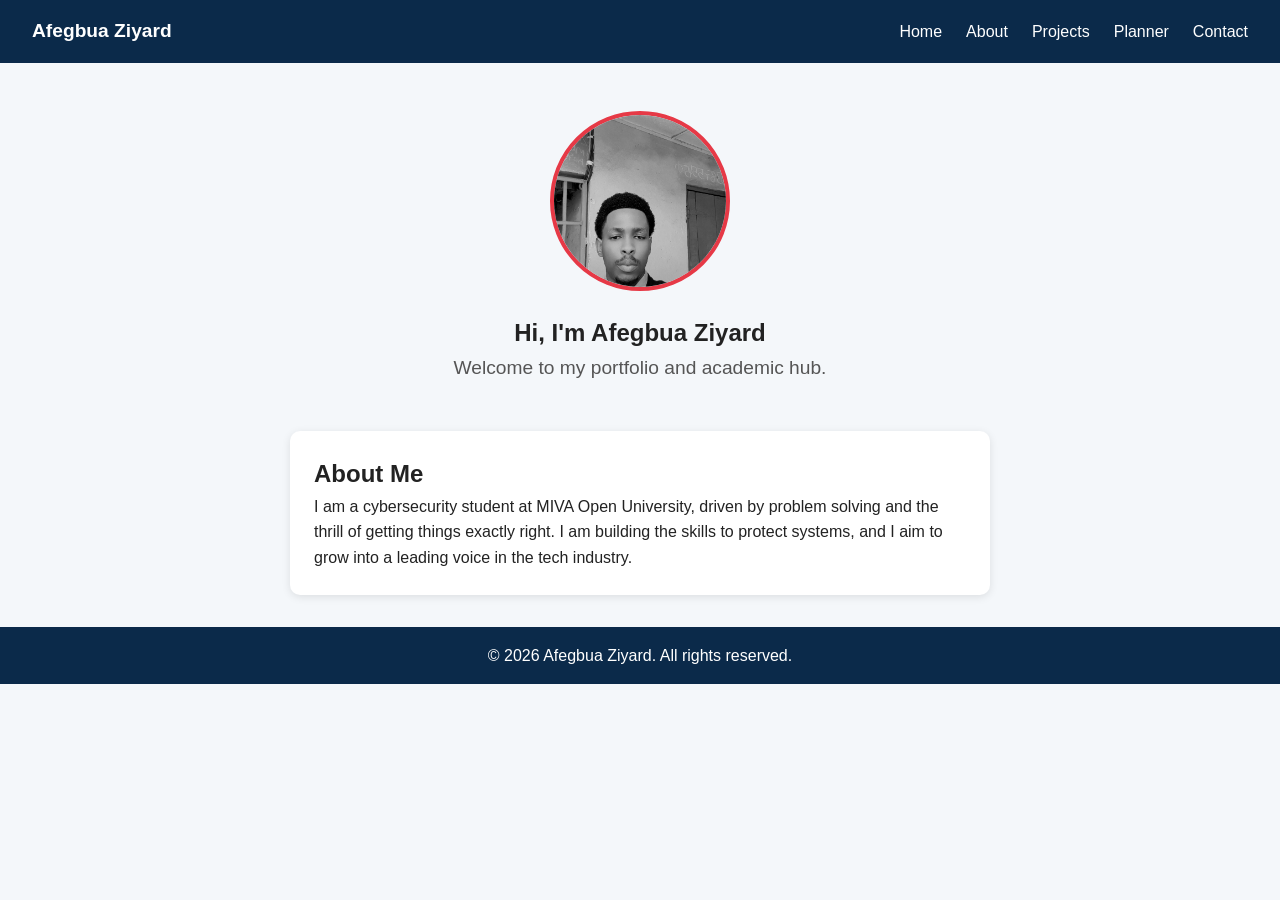
<file: index.html>
<!DOCTYPE html>
<html lang="en">
<head>
    <meta charset="UTF-8">
    <meta name="viewport" content="width=device-width, initial-scale=1">
    <title>Home | My Portfolio</title>
    <link rel="stylesheet" href="css/style.css">
</head>
<body>
    <header>
        <nav>
            <a href="index.html" class="logo">Afegbua Ziyard</a>
            <ul>
                <li><a href="index.html">Home</a></li>
                <li><a href="about.html">About</a></li>
                <li><a href="projects.html">Projects</a></li>
                <li><a href="planner.html">Planner</a></li>
                <li><a href="contact.html">Contact</a></li>
            </ul>
        </nav>
    </header>

    <main>
        <section class="hero">
            <img src="images/me.jpg" alt="Photo of Afegbua Ziyard" class="profile-pic">
            <h1>Hi, I'm Afegbua Ziyard</h1>
            <p class="welcome">Welcome to my portfolio and academic hub.</p>
        </section>

        <section class="bio">
            <h2>About Me</h2>
            <p>I am a cybersecurity student at MIVA Open University, driven by problem solving and the thrill of getting things exactly right. I am building the skills to protect systems, and I aim to grow into a leading voice in the tech industry.</p>
        </section>
    </main>

    <footer>
        <p>&copy; 2026 Afegbua Ziyard. All rights reserved.</p>
    </footer>
</body>
</html>
</file>
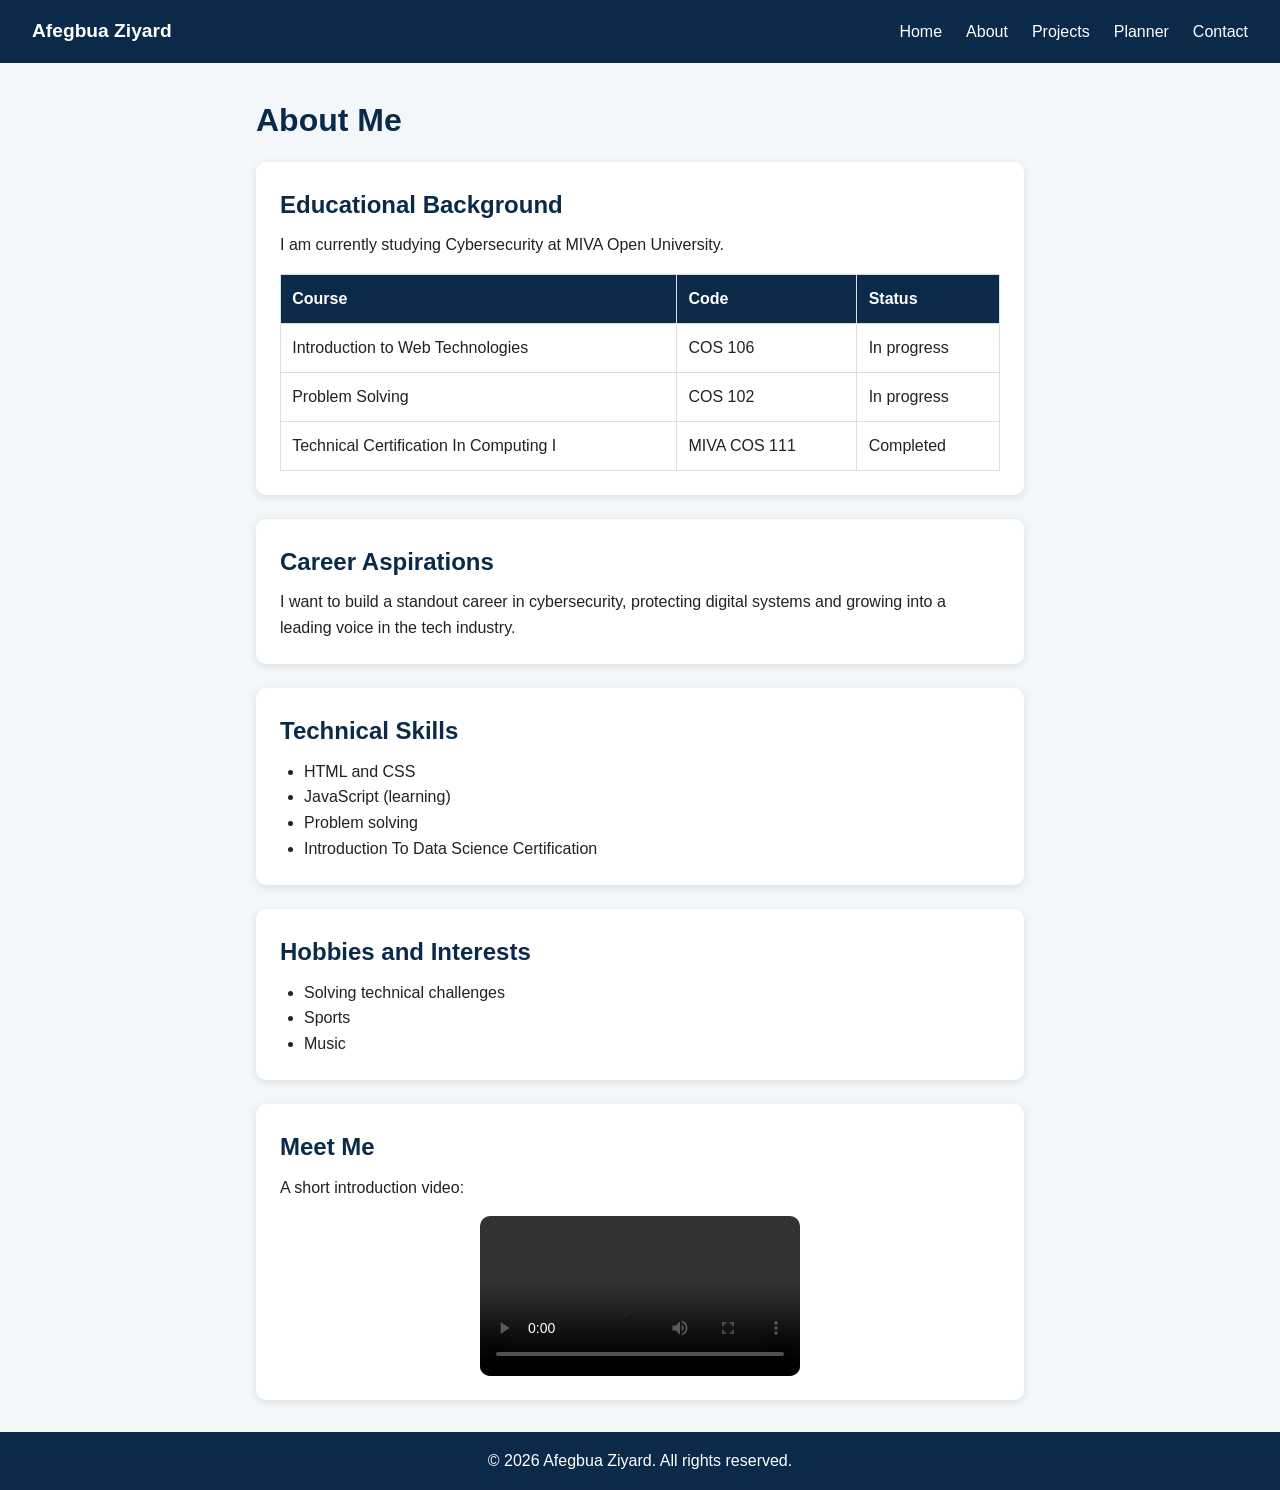
<file: about.html>
<!DOCTYPE html>
<html lang="en">
<head>
    <meta charset="UTF-8">
    <meta name="viewport" content="width=device-width, initial-scale=1">
    <title>About | Afegbua Ziyard</title>
    <link rel="stylesheet" href="css/style.css">
</head>
<body>
    <header>
        <nav>
            <a href="index.html" class="logo">Afegbua Ziyard</a>
            <ul>
                <li><a href="index.html">Home</a></li>
                <li><a href="about.html">About</a></li>
                <li><a href="projects.html">Projects</a></li>
                <li><a href="planner.html">Planner</a></li>
                <li><a href="contact.html">Contact</a></li>
            </ul>
        </nav>
    </header>

    <main class="page">
        <h1>About Me</h1>

        <section class="card">
            <h2>Educational Background</h2>
            <p>I am currently studying Cybersecurity at MIVA Open University.</p>
            <table>
                <thead>
                    <tr>
                        <th>Course</th>
                        <th>Code</th>
                        <th>Status</th>
                    </tr>
                </thead>
                <tbody>
                    <tr>
                        <td>Introduction to Web Technologies</td>
                        <td>COS 106</td>
                        <td>In progress</td>
                    </tr>
                    <tr>
                        <td>Problem Solving</td>
                        <td>COS 102</td>
                        <td>In progress</td>
                    </tr>
                    <tr>
                        <td>Technical Certification In Computing I</td>
                        <td>MIVA COS 111</td>
                        <td>Completed</td>
                    </tr>
                </tbody>
            </table>
        </section>

        <section class="card">
            <h2>Career Aspirations</h2>
            <p>I want to build a standout career in cybersecurity, protecting digital systems and growing into a leading voice in the tech industry.</p>
        </section>

        <section class="card">
            <h2>Technical Skills</h2>
            <ul>
                <li>HTML and CSS</li>
                <li>JavaScript (learning)</li>
                <li>Problem solving</li>
                <li>Introduction To Data Science Certification</li>
            </ul>
        </section>

        <section class="card">
            <h2>Hobbies and Interests</h2>
            <ul>
                <li>Solving technical challenges</li>
                <li>Sports</li>
                <li>Music</li>
            </ul>
        </section>

        <section class="card">
            <h2>Meet Me</h2>
            <p>A short introduction video:</p>
            <video controls class="intro-video">
                <source src="media/intro.mp4" type="video/mp4">
                Your browser does not support the video tag.
            </video>
        </section>
    </main>

    <footer>
        <p>&copy; 2026 Afegbua Ziyard. All rights reserved.</p>
    </footer>
</body>
</html>
</file>
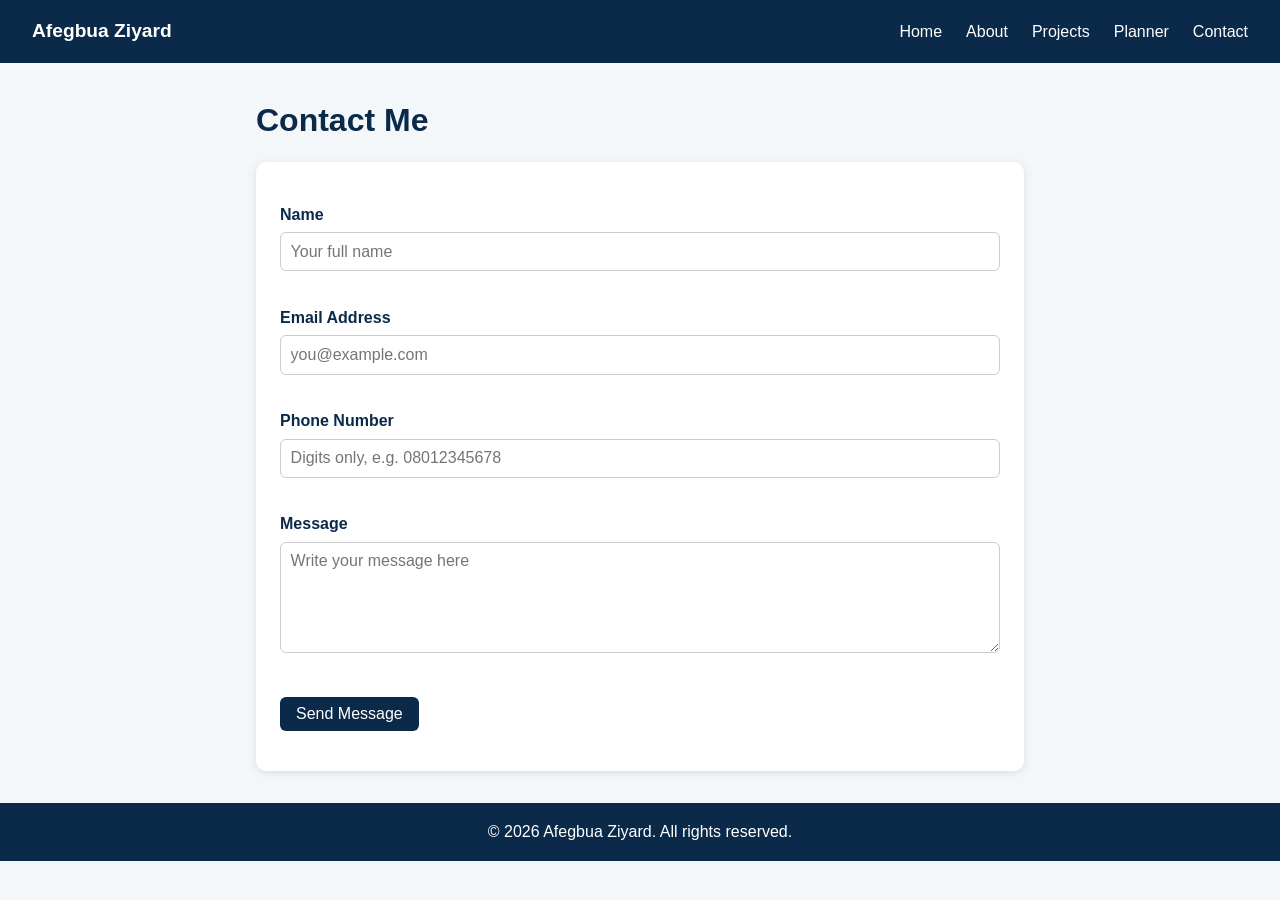
<file: contact.html>
<!DOCTYPE html>
<html lang="en">
<head>
    <meta charset="UTF-8">
    <meta name="viewport" content="width=device-width, initial-scale=1">
    <title>Contact | Afegbua Ziyard</title>
    <link rel="stylesheet" href="css/style.css">
</head>
<body>
    <header>
        <nav>
            <a href="index.html" class="logo">Afegbua Ziyard</a>
            <ul>
                <li><a href="index.html">Home</a></li>
                <li><a href="about.html">About</a></li>
                <li><a href="projects.html">Projects</a></li>
                <li><a href="planner.html">Planner</a></li>
                <li><a href="contact.html">Contact</a></li>
            </ul>
        </nav>
    </header>

    <main class="page">
        <h1>Contact Me</h1>

        <section class="card">
            <form id="contactForm" novalidate>
                <label for="name">Name</label>
                <input type="text" id="name" placeholder="Your full name">
                <span class="error" id="nameError"></span>

                <label for="email">Email Address</label>
                <input type="text" id="email" placeholder="you@example.com">
                <span class="error" id="emailError"></span>

                <label for="phone">Phone Number</label>
                <input type="text" id="phone" placeholder="Digits only, e.g. 08012345678">
                <span class="error" id="phoneError"></span>

                <label for="message">Message</label>
                <textarea id="message" rows="5" placeholder="Write your message here"></textarea>
                <span class="error" id="messageError"></span>

                <button type="submit" class="btn">Send Message</button>
                <p id="successMsg" class="success"></p>
            </form>
        </section>
    </main>

    <footer>
        <p>&copy; 2026 Afegbua Ziyard. All rights reserved.</p>
    </footer>

    <script src="js/contact.js"></script>
</body>
</html>
</file>
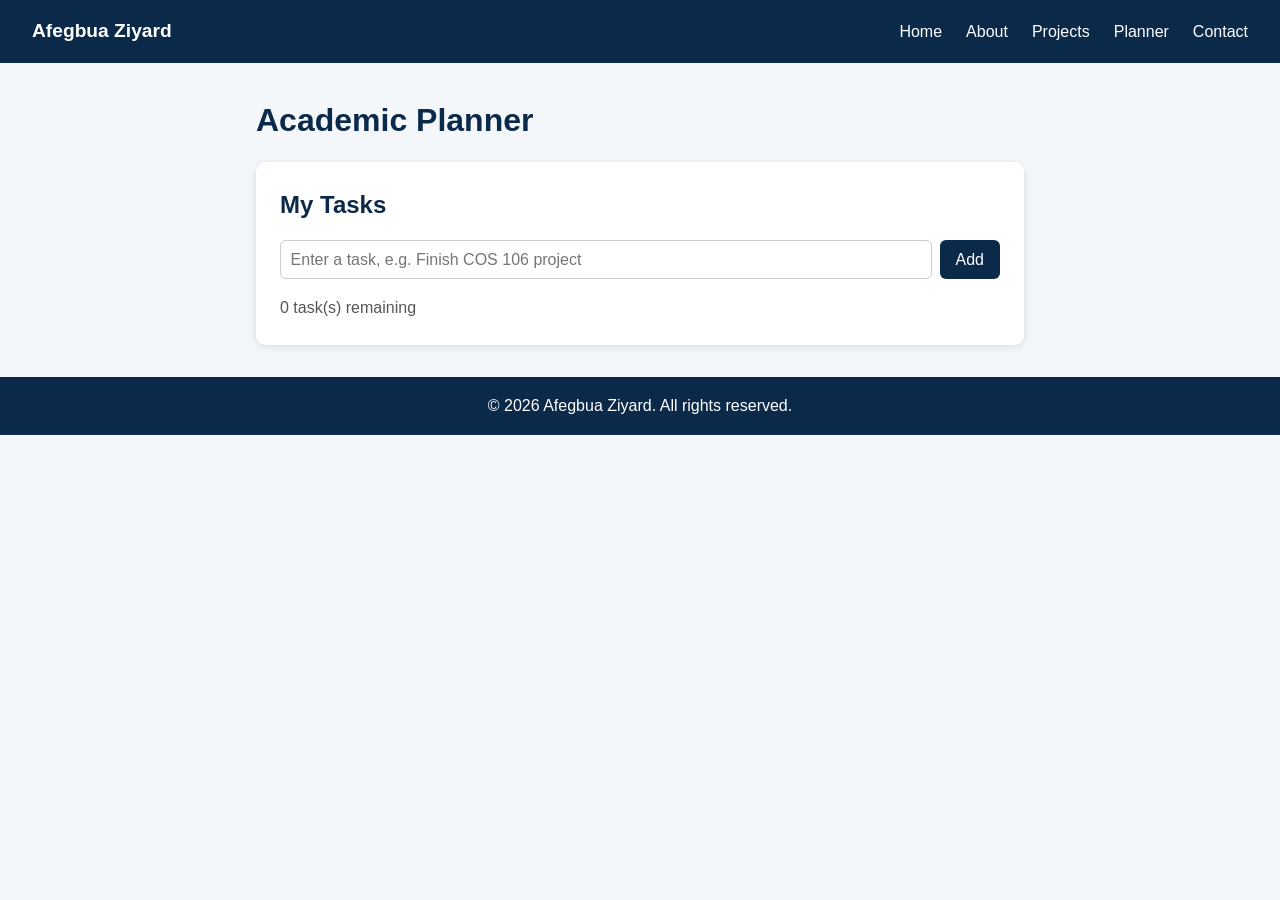
<file: planner.html>
<!DOCTYPE html>
<html lang="en">
<head>
    <meta charset="UTF-8">
    <meta name="viewport" content="width=device-width, initial-scale=1">
    <title>Planner | Afegbua Ziyard</title>
    <link rel="stylesheet" href="css/style.css">
</head>
<body>
    <header>
        <nav>
            <a href="index.html" class="logo">Afegbua Ziyard</a>
            <ul>
                <li><a href="index.html">Home</a></li>
                <li><a href="about.html">About</a></li>
                <li><a href="projects.html">Projects</a></li>
                <li><a href="planner.html">Planner</a></li>
                <li><a href="contact.html">Contact</a></li>
            </ul>
        </nav>
    </header>

    <main class="page">
        <h1>Academic Planner</h1>

        <section class="card">
            <h2>My Tasks</h2>
            <div class="planner-form">
                <input type="text" id="taskInput" placeholder="Enter a task, e.g. Finish COS 106 project">
                <button id="addBtn" class="btn">Add</button>
            </div>
            <ul id="taskList" class="task-list"></ul>
            <p id="counter" class="counter"></p>
        </section>
    </main>

    <footer>
        <p>&copy; 2026 Afegbua Ziyard. All rights reserved.</p>
    </footer>

    <script src="js/planner.js"></script>
</body>
</html>
</file>
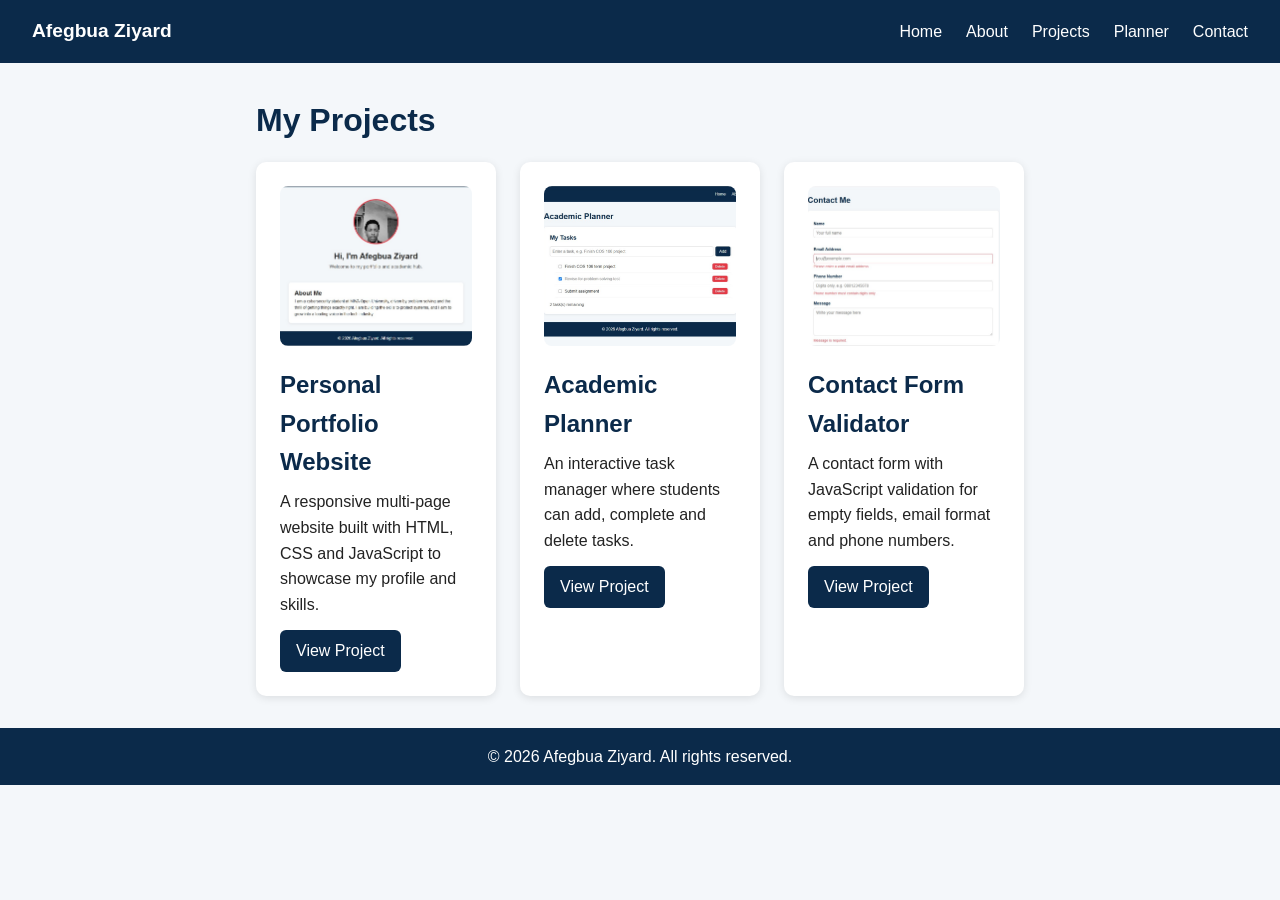
<file: projects.html>
<!DOCTYPE html>
<html lang="en">
<head>
    <meta charset="UTF-8">
    <meta name="viewport" content="width=device-width, initial-scale=1">
    <title>Projects | Afegbua Ziyard</title>
    <link rel="stylesheet" href="css/style.css">
</head>
<body>
    <header>
        <nav>
            <a href="index.html" class="logo">Afegbua Ziyard</a>
            <ul>
                <li><a href="index.html">Home</a></li>
                <li><a href="about.html">About</a></li>
                <li><a href="projects.html">Projects</a></li>
                <li><a href="planner.html">Planner</a></li>
                <li><a href="contact.html">Contact</a></li>
            </ul>
        </nav>
    </header>

    <main class="page">
        <h1>My Projects</h1>

        <div class="project-grid">
            <article class="card">
                <img src="images/project1.jpg" alt="Screenshot of my portfolio website">
                <h2>Personal Portfolio Website</h2>
                <p>A responsive multi-page website built with HTML, CSS and JavaScript to showcase my profile and skills.</p>
                <a href="index.html" class="btn">View Project</a>
            </article>

            <article class="card">
                <img src="images/project2.jpg" alt="Screenshot of the academic planner">
                <h2>Academic Planner</h2>
                <p>An interactive task manager where students can add, complete and delete tasks.</p>
                <a href="planner.html" class="btn">View Project</a>
            </article>

            <article class="card">
                <img src="images/project3.jpg" alt="Screenshot of the contact form">
                <h2>Contact Form Validator</h2>
                <p>A contact form with JavaScript validation for empty fields, email format and phone numbers.</p>
                <a href="contact.html" class="btn">View Project</a>
            </article>
        </div>
    </main>

    <footer>
        <p>&copy; 2026 Afegbua Ziyard. All rights reserved.</p>
    </footer>
</body>
</html>
</file>
<file: css/style.css>
:root {
    --navy: #0b2a4a;
    --accent: #e63946;
    --light: #f4f7fa;
    --text: #222;
}

* { box-sizing: border-box; margin: 0; padding: 0; }

body {
    font-family: Arial, sans-serif;
    background: var(--light);
    color: var(--text);
    line-height: 1.6;
}

nav {
    background: var(--navy);
    display: flex;
    justify-content: space-between;
    align-items: center;
    padding: 1rem 2rem;
}

.logo { color: white; font-weight: bold; text-decoration: none; font-size: 1.2rem; }

nav ul { display: flex; gap: 1.5rem; list-style: none; }

nav ul a {
    color: white;
    text-decoration: none;
    padding-bottom: 4px;
    transition: color 0.3s, border-color 0.3s;
    border-bottom: 2px solid transparent;
}

nav ul a:hover { color: var(--accent); border-color: var(--accent); }

.hero {
    text-align: center;
    padding: 3rem 1rem;
    animation: fadeIn 1.2s ease;
}

.profile-pic {
    width: 180px;
    height: 180px;
    border-radius: 50%;
    object-fit: cover;
    border: 4px solid var(--accent);
    margin-bottom: 1rem;
}

.welcome { font-size: 1.2rem; color: #555; }

.bio {
    max-width: 700px;
    margin: 0 auto 2rem;
    padding: 1.5rem;
    background: white;
    border-radius: 10px;
    box-shadow: 0 2px 8px rgba(0,0,0,0.1);
}

footer {
    background: var(--navy);
    color: white;
    text-align: center;
    padding: 1rem;
}

@keyframes fadeIn {
    from { opacity: 0; transform: translateY(20px); }
    to { opacity: 1; transform: translateY(0); }
}

@media (max-width: 768px) {
    nav { flex-direction: column; gap: 0.8rem; }
    nav ul { flex-wrap: wrap; justify-content: center; gap: 1rem; }
}.page {
    max-width: 800px;
    margin: 2rem auto;
    padding: 0 1rem;
}

.page h1 {
    margin-bottom: 1rem;
    color: var(--navy);
}

.card {
    background: white;
    padding: 1.5rem;
    margin-bottom: 1.5rem;
    border-radius: 10px;
    box-shadow: 0 2px 8px rgba(0,0,0,0.1);
    transition: transform 0.3s;
}

.card:hover { transform: translateY(-4px); }

.card h2 { margin-bottom: 0.5rem; color: var(--navy); }

.card ul { margin-left: 1.5rem; }

table {
    width: 100%;
    border-collapse: collapse;
    margin-top: 1rem;
}

th, td {
    padding: 0.7rem;
    border: 1px solid #ddd;
    text-align: left;
}

th { background: var(--navy); color: white; }


.intro-video {
    display: block;
    max-width: 320px;
    width: 100%;
    margin: 1rem auto 0;
    border-radius: 10px;
}
.project-grid {
    display: grid;
    grid-template-columns: repeat(auto-fit, minmax(240px, 1fr));
    gap: 1.5rem;
}

.project-grid .card { margin-bottom: 0; }

.project-grid img {
    width: 100%;
    height: 160px;
    object-fit: cover;
    border-radius: 8px;
    margin-bottom: 0.8rem;
}

.btn {
    display: inline-block;
    margin-top: 0.8rem;
    padding: 0.5rem 1rem;
    background: var(--navy);
    color: white;
    text-decoration: none;
    border-radius: 6px;
    transition: background 0.3s;
}

.btn:hover { background: var(--accent); }

.planner-form {
    display: flex;
    gap: 0.5rem;
    margin: 1rem 0;
}

.planner-form input {
    flex: 1;
    padding: 0.6rem;
    border: 1px solid #ccc;
    border-radius: 6px;
    font-size: 1rem;
}

.planner-form .btn {
    margin-top: 0;
    border: none;
    cursor: pointer;
    font-size: 1rem;
}

.task-list { list-style: none; margin-left: 0; }

.task-list li {
    display: flex;
    align-items: center;
    gap: 0.7rem;
    padding: 0.7rem;
    border-bottom: 1px solid #eee;
    animation: fadeIn 0.4s ease;
}

.task-list li span { flex: 1; }

.task-list li.done span {
    text-decoration: line-through;
    color: #999;
}

.delete-btn {
    background: var(--accent);
    color: white;
    border: none;
    padding: 0.3rem 0.7rem;
    border-radius: 6px;
    cursor: pointer;
    transition: opacity 0.3s;
}

.delete-btn:hover { opacity: 0.8; }

.counter { margin-top: 1rem; color: #555; }
form label {
    display: block;
    margin-top: 1rem;
    font-weight: bold;
    color: var(--navy);
}

form input,
form textarea {
    width: 100%;
    padding: 0.6rem;
    margin-top: 0.3rem;
    border: 1px solid #ccc;
    border-radius: 6px;
    font-size: 1rem;
    font-family: inherit;
    transition: border-color 0.3s;
}

form input:focus,
form textarea:focus {
    outline: none;
    border-color: var(--accent);
}

.error {
    display: block;
    color: var(--accent);
    font-size: 0.9rem;
    min-height: 1.1rem;
}

.success {
    margin-top: 1rem;
    color: #1b7f3b;
    font-weight: bold;
}

form .btn {
    border: none;
    cursor: pointer;
    font-size: 1rem;
    margin-top: 1.2rem;
}
</file>
